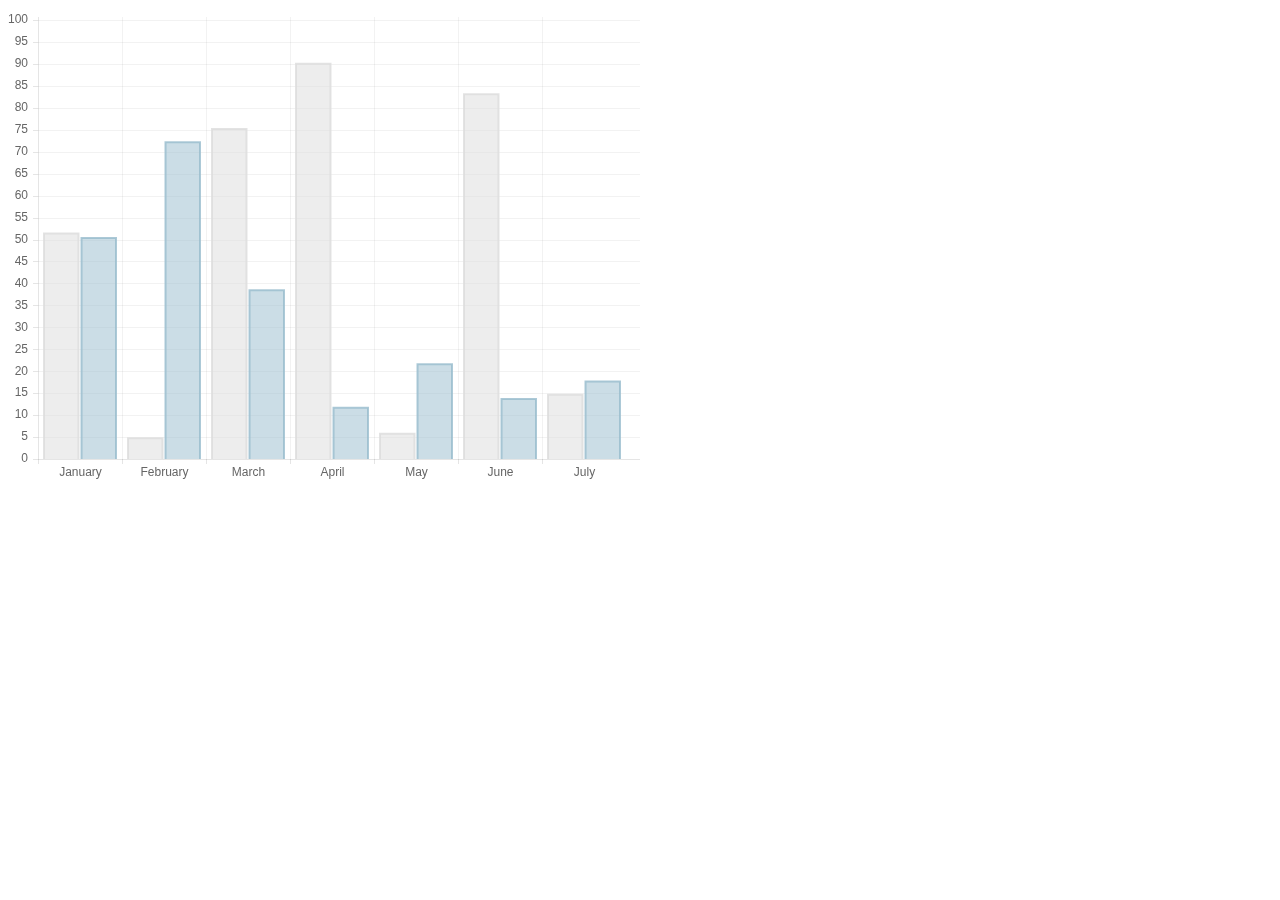
<file: public/_js/chartjs/samples/bar.html>
<!doctype html>
<html>
	<head>
		<title>Bar Chart</title>
		<script src="../Chart.js"></script>
	</head>
	<body>
		<div style="width: 50%">
			<canvas id="canvas" height="450" width="600"></canvas>
		</div>


	<script>
	var randomScalingFactor = function(){ return Math.round(Math.random()*100)};

	var barChartData = {
		labels : ["January","February","March","April","May","June","July"],
		datasets : [
			{
				fillColor : "rgba(220,220,220,0.5)",
				strokeColor : "rgba(220,220,220,0.8)",
				highlightFill: "rgba(220,220,220,0.75)",
				highlightStroke: "rgba(220,220,220,1)",
				data : [randomScalingFactor(),randomScalingFactor(),randomScalingFactor(),randomScalingFactor(),randomScalingFactor(),randomScalingFactor(),randomScalingFactor()]
			},
			{
				fillColor : "rgba(151,187,205,0.5)",
				strokeColor : "rgba(151,187,205,0.8)",
				highlightFill : "rgba(151,187,205,0.75)",
				highlightStroke : "rgba(151,187,205,1)",
				data : [randomScalingFactor(),randomScalingFactor(),randomScalingFactor(),randomScalingFactor(),randomScalingFactor(),randomScalingFactor(),randomScalingFactor()]
			}
		]

	}
	window.onload = function(){
		var ctx = document.getElementById("canvas").getContext("2d");
		window.myBar = new Chart(ctx).Bar(barChartData, {
			responsive : true
		});
	}

	</script>
	</body>
</html>
</file>
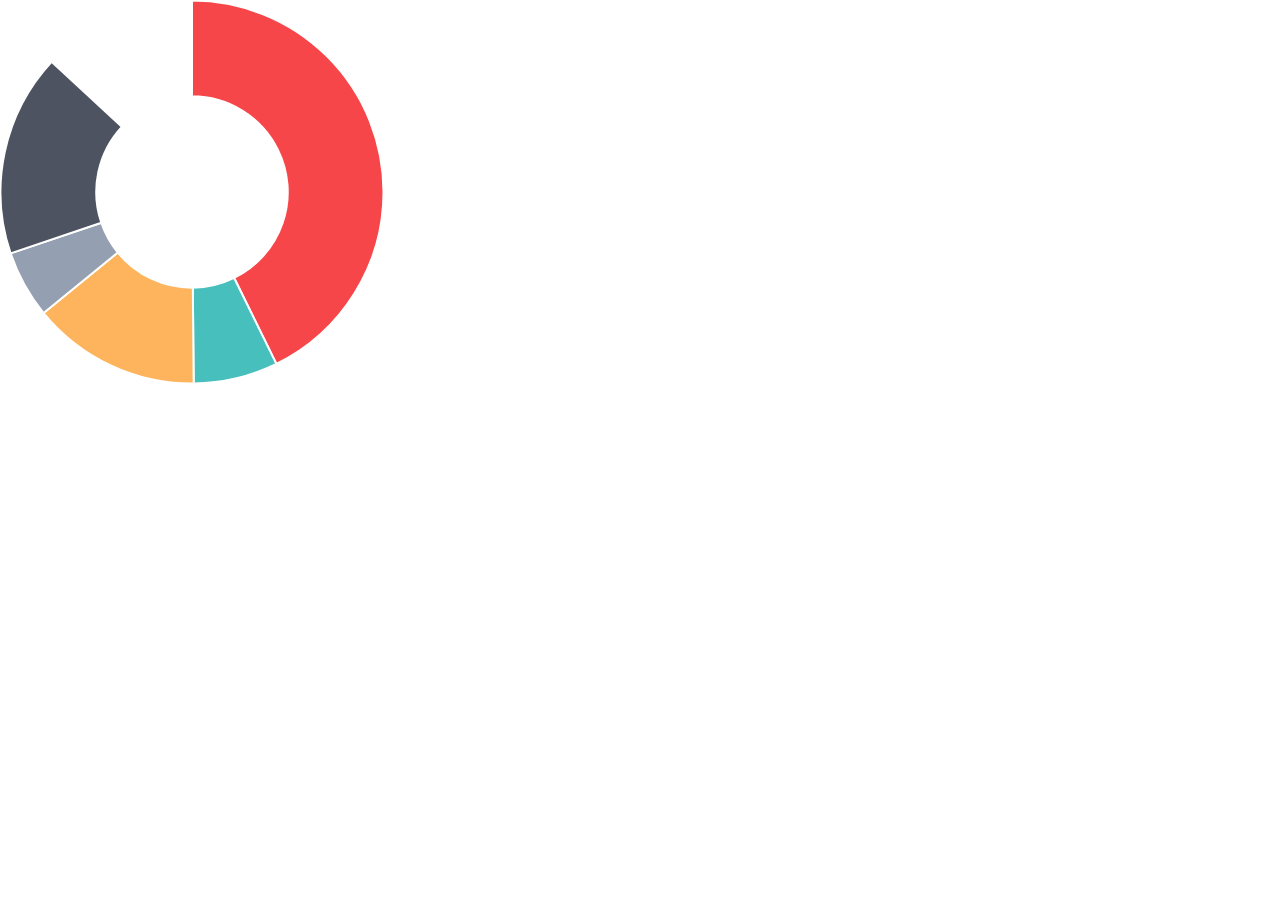
<file: public/_js/chartjs/samples/doughnut.html>
<!doctype html>
<html>
	<head>
		<title>Doughnut Chart</title>
		<script src="../Chart.js"></script>
		<style>
			body{
				padding: 0;
				margin: 0;
			}
			#canvas-holder{
				width:30%;
			}
		</style>
	</head>
	<body>
		<div id="canvas-holder">
			<canvas id="chart-area" width="500" height="500"/>
		</div>


	<script>

		var doughnutData = [
				{
					value: 300,
					color:"#F7464A",
					highlight: "#FF5A5E",
					label: "Red"
				},
				{
					value: 50,
					color: "#46BFBD",
					highlight: "#5AD3D1",
					label: "Green"
				},
				{
					value: 100,
					color: "#FDB45C",
					highlight: "#FFC870",
					label: "Yellow"
				},
				{
					value: 40,
					color: "#949FB1",
					highlight: "#A8B3C5",
					label: "Grey"
				},
				{
					value: 120,
					color: "#4D5360",
					highlight: "#616774",
					label: "Dark Grey"
				}

			];

			window.onload = function(){
				var ctx = document.getElementById("chart-area").getContext("2d");
				window.myDoughnut = new Chart(ctx).Doughnut(doughnutData, {responsive : true});
			};



	</script>
	</body>
</html>
</file>
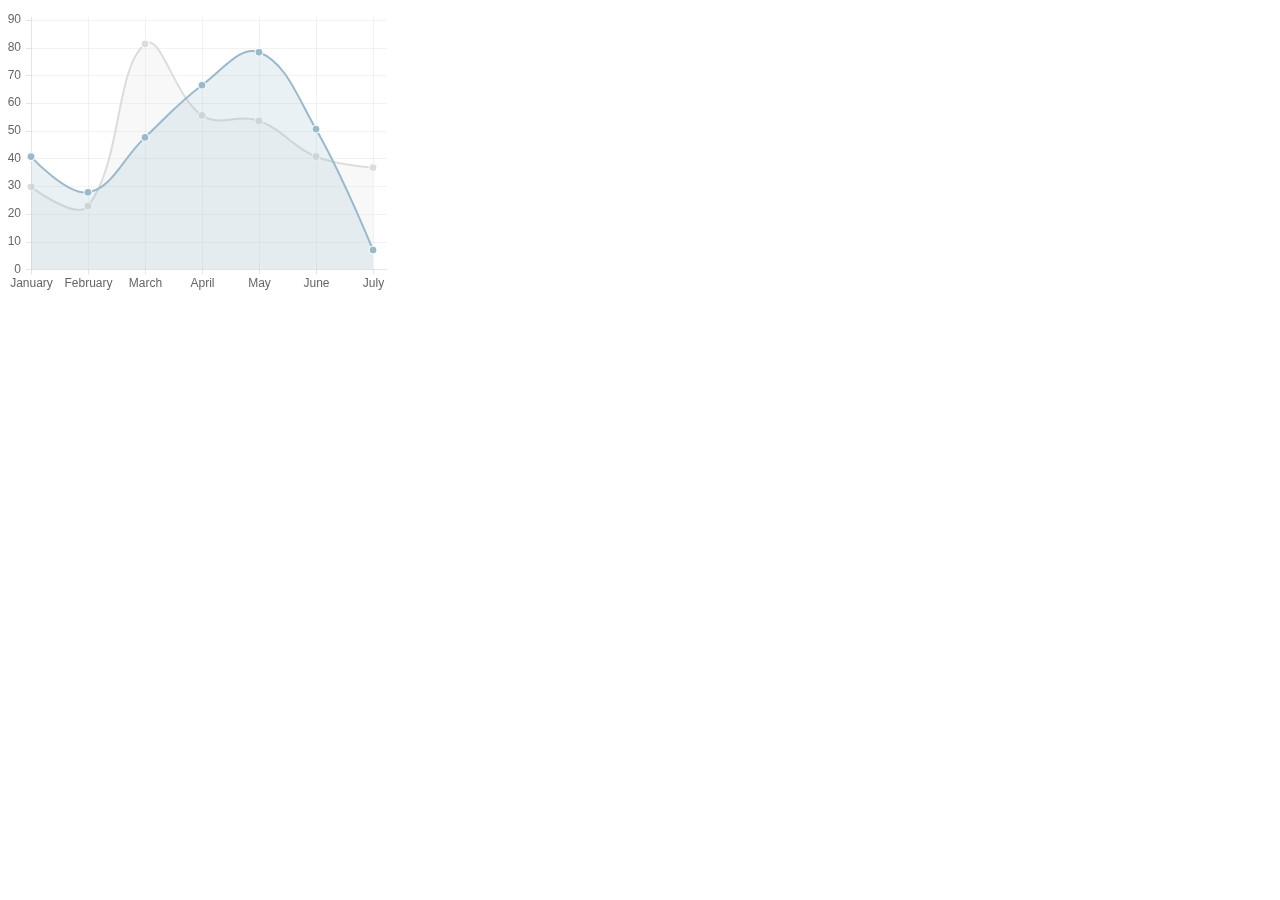
<file: public/_js/chartjs/samples/line.html>
<!doctype html>
<html>
	<head>
		<title>Line Chart</title>
		<script src="../Chart.js"></script>
	</head>
	<body>
		<div style="width:30%">
			<div>
				<canvas id="canvas" height="450" width="600"></canvas>
			</div>
		</div>


	<script>
		var randomScalingFactor = function(){ return Math.round(Math.random()*100)};
		var lineChartData = {
			labels : ["January","February","March","April","May","June","July"],
			datasets : [
				{
					label: "My First dataset",
					fillColor : "rgba(220,220,220,0.2)",
					strokeColor : "rgba(220,220,220,1)",
					pointColor : "rgba(220,220,220,1)",
					pointStrokeColor : "#fff",
					pointHighlightFill : "#fff",
					pointHighlightStroke : "rgba(220,220,220,1)",
					data : [randomScalingFactor(),randomScalingFactor(),randomScalingFactor(),randomScalingFactor(),randomScalingFactor(),randomScalingFactor(),randomScalingFactor()]
				},
				{
					label: "My Second dataset",
					fillColor : "rgba(151,187,205,0.2)",
					strokeColor : "rgba(151,187,205,1)",
					pointColor : "rgba(151,187,205,1)",
					pointStrokeColor : "#fff",
					pointHighlightFill : "#fff",
					pointHighlightStroke : "rgba(151,187,205,1)",
					data : [randomScalingFactor(),randomScalingFactor(),randomScalingFactor(),randomScalingFactor(),randomScalingFactor(),randomScalingFactor(),randomScalingFactor()]
				}
			]

		}

	window.onload = function(){
		var ctx = document.getElementById("canvas").getContext("2d");
		window.myLine = new Chart(ctx).Line(lineChartData, {
			responsive: true
		});
	}


	</script>
	</body>
</html>
</file>
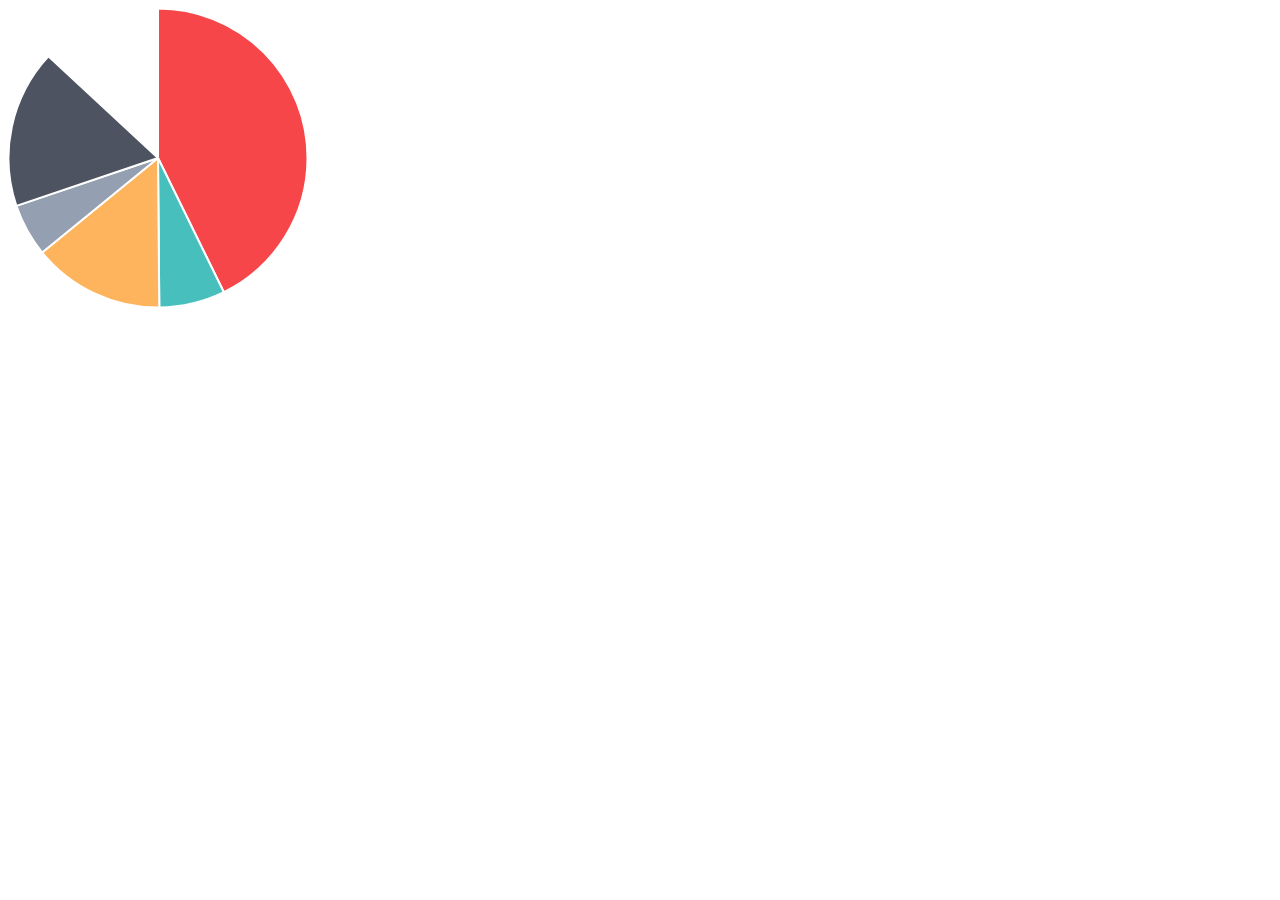
<file: public/_js/chartjs/samples/pie.html>
<!doctype html>
<html>
	<head>
		<title>Pie Chart</title>
		<script src="../Chart.js"></script>
	</head>
	<body>
		<div id="canvas-holder">
			<canvas id="chart-area" width="300" height="300"/>
		</div>


	<script>

		var pieData = [
				{
					value: 300,
					color:"#F7464A",
					highlight: "#FF5A5E",
					label: "Red"
				},
				{
					value: 50,
					color: "#46BFBD",
					highlight: "#5AD3D1",
					label: "Green"
				},
				{
					value: 100,
					color: "#FDB45C",
					highlight: "#FFC870",
					label: "Yellow"
				},
				{
					value: 40,
					color: "#949FB1",
					highlight: "#A8B3C5",
					label: "Grey"
				},
				{
					value: 120,
					color: "#4D5360",
					highlight: "#616774",
					label: "Dark Grey"
				}

			];

			window.onload = function(){
				var ctx = document.getElementById("chart-area").getContext("2d");
				window.myPie = new Chart(ctx).Pie(pieData);
			};



	</script>
	</body>
</html>
</file>
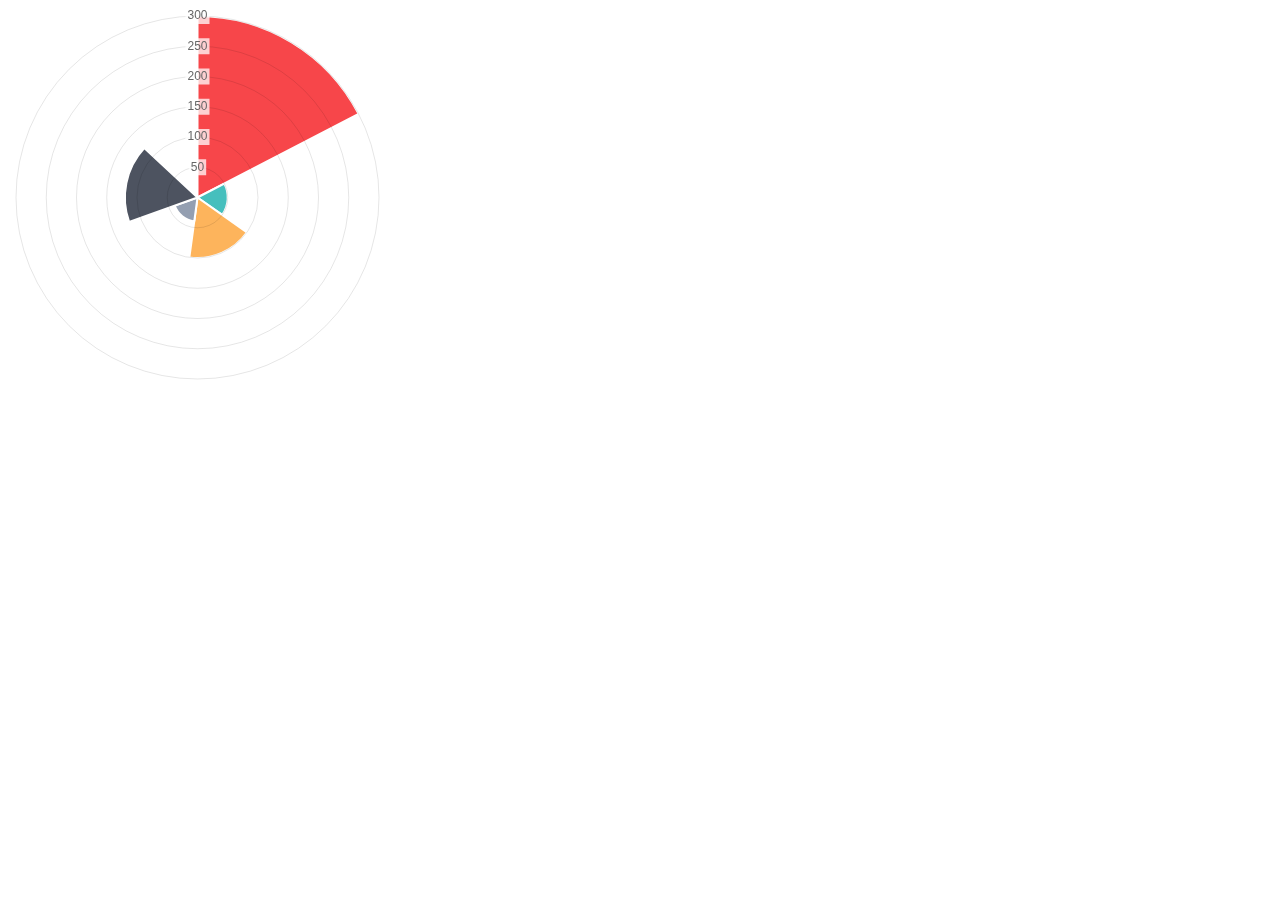
<file: public/_js/chartjs/samples/polar-area.html>
<!doctype html>
<html>
	<head>
		<title>Polar Area Chart</title>
		<script src="../Chart.js"></script>
	</head>
	<body>
		<div id="canvas-holder" style="width:30%">
			<canvas id="chart-area" width="300" height="300"/>
		</div>


	<script>

		var polarData = [
				{
					value: 300,
					color:"#F7464A",
					highlight: "#FF5A5E",
					label: "Red"
				},
				{
					value: 50,
					color: "#46BFBD",
					highlight: "#5AD3D1",
					label: "Green"
				},
				{
					value: 100,
					color: "#FDB45C",
					highlight: "#FFC870",
					label: "Yellow"
				},
				{
					value: 40,
					color: "#949FB1",
					highlight: "#A8B3C5",
					label: "Grey"
				},
				{
					value: 120,
					color: "#4D5360",
					highlight: "#616774",
					label: "Dark Grey"
				}

			];

			window.onload = function(){
				var ctx = document.getElementById("chart-area").getContext("2d");
				window.myPolarArea = new Chart(ctx).PolarArea(polarData, {
					responsive:true
				});
			};



	</script>
	</body>
</html>
</file>
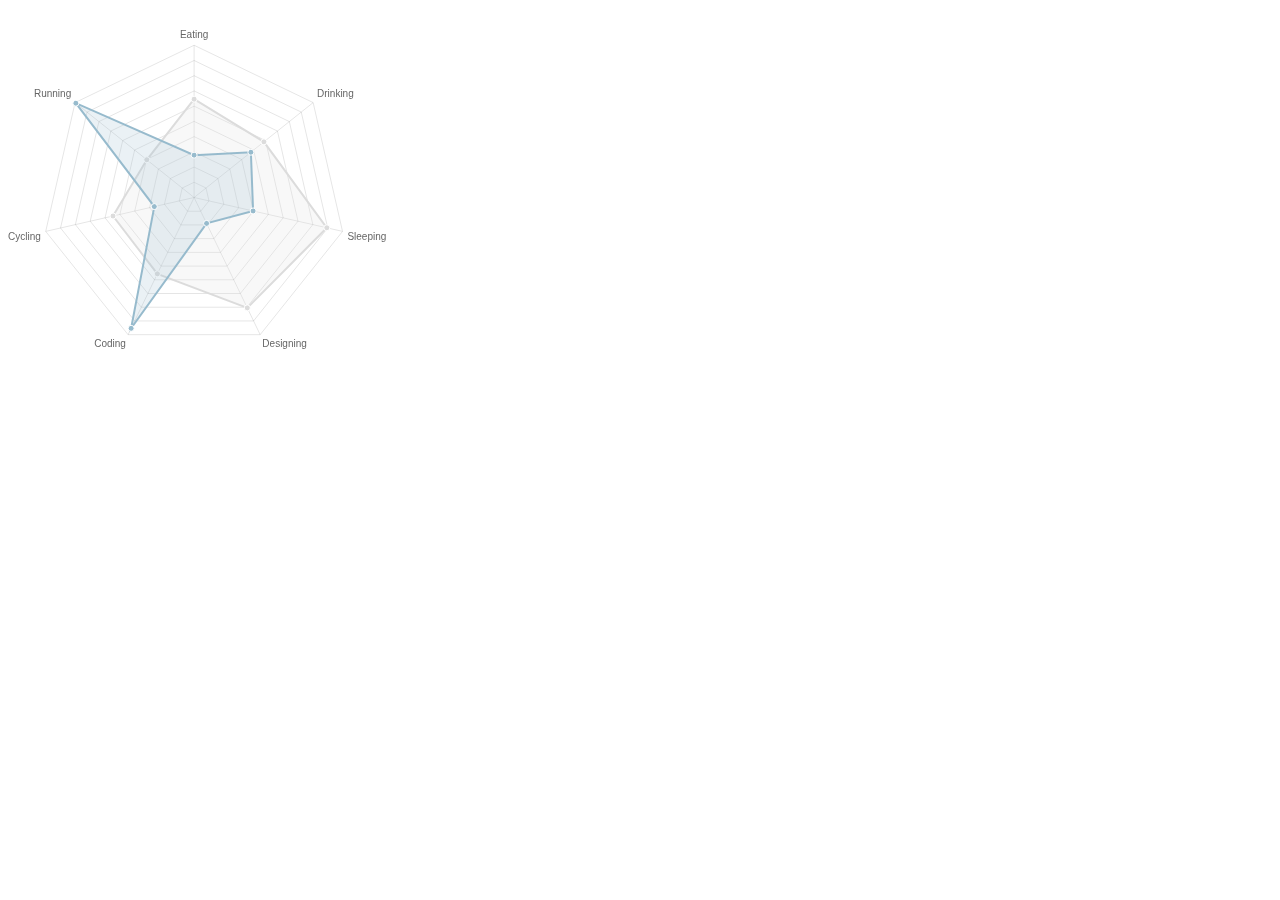
<file: public/_js/chartjs/samples/radar.html>
<!doctype html>
<html>
	<head>
		<title>Radar Chart</title>
		<script src="../Chart.js"></script>
		<meta name = "viewport" content = "initial-scale = 1, user-scalable = no">
		<style>
			canvas{
			}
		</style>
	</head>
	<body>
		<div style="width:30%">
			<canvas id="canvas" height="450" width="450"></canvas>
		</div>


	<script>
	var radarChartData = {
		labels: ["Eating", "Drinking", "Sleeping", "Designing", "Coding", "Cycling", "Running"],
		datasets: [
			{
				label: "My First dataset",
				fillColor: "rgba(220,220,220,0.2)",
				strokeColor: "rgba(220,220,220,1)",
				pointColor: "rgba(220,220,220,1)",
				pointStrokeColor: "#fff",
				pointHighlightFill: "#fff",
				pointHighlightStroke: "rgba(220,220,220,1)",
				data: [65,59,90,81,56,55,40]
			},
			{
				label: "My Second dataset",
				fillColor: "rgba(151,187,205,0.2)",
				strokeColor: "rgba(151,187,205,1)",
				pointColor: "rgba(151,187,205,1)",
				pointStrokeColor: "#fff",
				pointHighlightFill: "#fff",
				pointHighlightStroke: "rgba(151,187,205,1)",
				data: [28,48,40,19,96,27,100]
			}
		]
	};

	window.onload = function(){
		window.myRadar = new Chart(document.getElementById("canvas").getContext("2d")).Radar(radarChartData, {
			responsive: true
		});
	}

	</script>
	</body>
</html>
</file>
